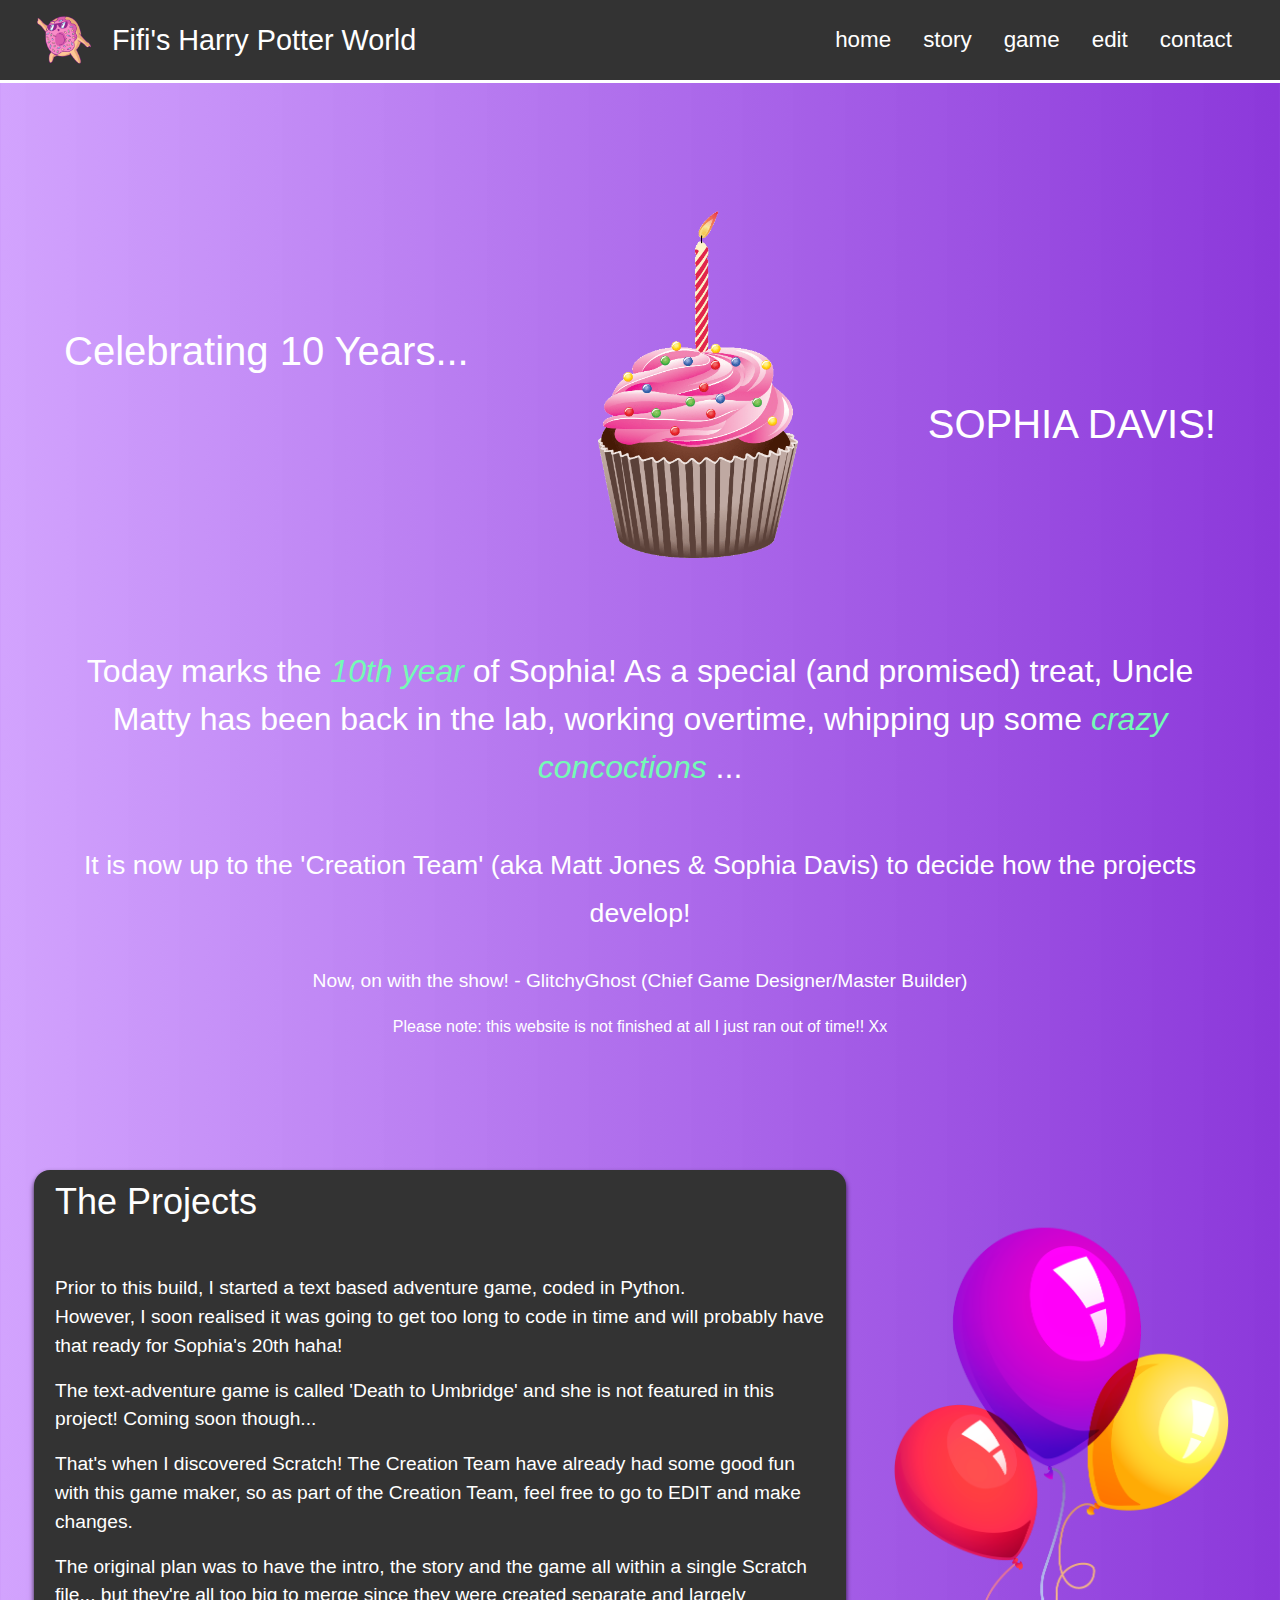
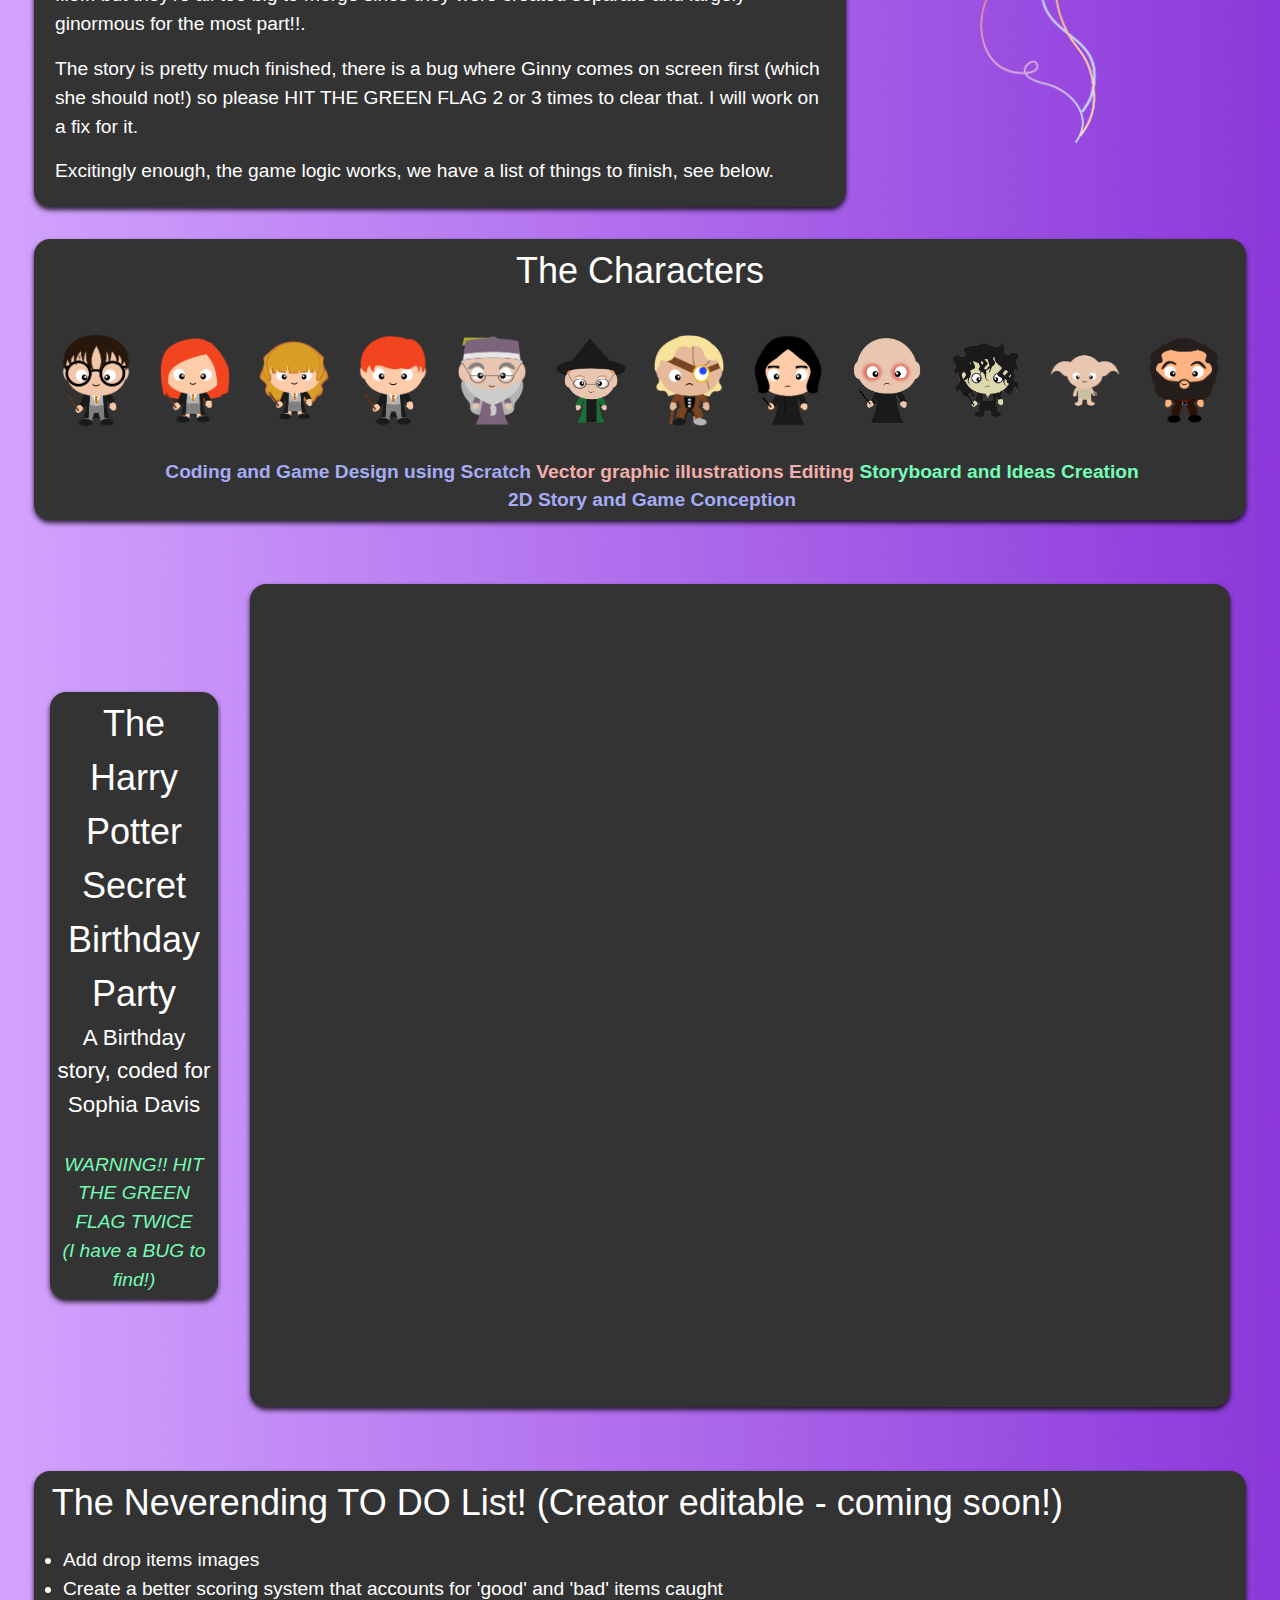
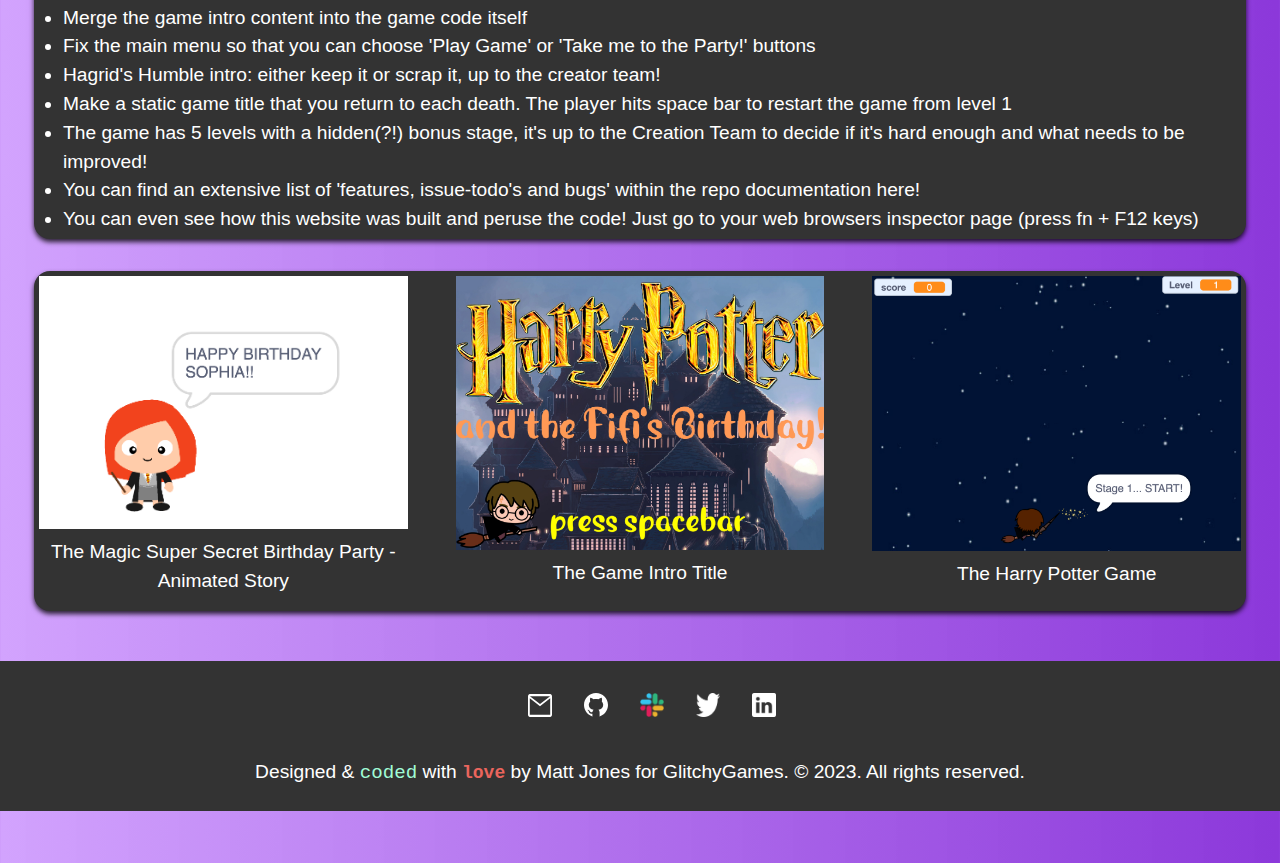
<file: index.html>
<!DOCTYPE html>
<html lang="en">
<!-- meta -->

<head>
    <meta charset="UTF-8">
    <meta http-equiv="X-UA-Compatible" content="IE=edge">
    <meta name="viewport" content="width=device-width, initial-scale=1.0">
    <link rel="stylesheet" href="https://fonts.googleapis.com/css?family=Roboto:300,400,600,800,900">
    <link rel="stylesheet" href="https://fonts.googleapis.com/css?family=Poppins:300,400,600,800,900">
    <link rel="shortcut icon" type="image/png" href="./assets/images/hp/hp_cupcake.png">
    <link rel="stylesheet" href="assets/css/style.css">
    <title>Fifi's Harry Potter Website</title>
</head>

<body>
    <!-- nav bar and navigation -->
    <div class="nav-container">
        <nav class="navbar">
            <div class="container">
                <!-- logo / name -->
                <div class="nav-left">
                    <img src="./assets/images/hp/hp_donuter.png" alt="codeblocks-logo">
                    <a href="https://github.com/Matt-Jones-Developer">Fifi's Harry Potter World</a>
                </div>
                <!-- navigation -->
                <ul class="nav-right">
                    <li id="home"><a href="index.html">home</a></li>
                    <li id="story-nav"><a href="#story">story</a></li>
                    <li id="game"><a href="#previews">game</a></li>
                    <li id="edit"><a href="https://scratch.mit.edu/mystuff/#shared">edit</a></li>
                    <li id="contact"><a href="#contact">contact</a></li>
                </ul>
            </div>
        </nav>
    </div>

    <!-- header & hero -->
    <header class="header-hero">
        <div class="container">
            <div class="title-1">
                <!-- hero section  -->
                <h1>Celebrating 10 Years...</h1>
                <br>
            </div>
            <div class="hero-image">
                <!-- large hero -->
                <img src="./assets/images/hp/hp_cupcake.png" alt="cupcake-img">
            </div>
            <div class="title-2">
                <br>
                <br>
                <br>
                <h1>SOPHIA DAVIS!</h1>
            </div>
        </div>

        <div class="container hero-p">
            <!-- hero blurb -->
            <p>Today marks the <em>10th year</em> of <b>Sophia!</b> As a special (and promised) treat, Uncle Matty has
                been back in the lab, working overtime, whipping up some <em>crazy concoctions</em> ...
                <br>
                <br>
                <small>It is now up to the 'Creation Team' (aka Matt Jones & Sophia Davis) to decide how the projects
                    develop!</small>
            </p>
        </div>
        <div class="text">
            <!-- onward! -->
            <p>Now, on with the show! - GlitchyGhost (Chief Game Designer/Master Builder)</p>
            <p><small>Please note: this website is not finished at all I just ran out of time!! Xx</small></p>
        </div>
    </header>

    <!-- main  -->
    <main class="main">
        <div class="container">
            <section class="about" id="about">
                <div class="boxes">
                    <div class="container">

                        <div class="box">
                            <h2 style="text-align: left; padding-left: 1rem;">The Projects</h2>
                            <br>
                            <!-- about these projects -->
                            <p>Prior to this build, I started a text based adventure game, coded in Python. <br>
                                However, I soon realised it was going to get too long to code in time and will probably
                                have that ready for Sophia's 20th haha!</p>
                            <p>The text-adventure game is called 'Death to Umbridge' and she is not featured in this
                                project! Coming soon though...</p>
                            <p>That's when I discovered Scratch! The Creation Team have already had some good fun with
                                this game maker, so as part of the Creation Team, feel free to go to EDIT and make
                                changes.</p>
                            <p>The original plan was to have the intro, the story and the game all within a single
                                Scratch file... but they're all too big to merge since they were created separate and
                                largely ginormous for the most part!!.</p>
                            <p>The story is pretty much finished, there is a bug where Ginny comes on screen first
                                (which she should not!) so please HIT THE GREEN FLAG 2 or 3 times to clear that. I will
                                work on a fix for it. </p>
                            <p>Excitingly enough, the game logic works, we have a list of things to finish, see below.
                            </p>
                        </div>
                        <div class="about-images">
                            <img src="./assets/images/hp/hp_balloons.png" alt="">
                        </div>
                    </div>
                    <div class="container">
                        <div class="box">
                            <div class="no-box-grid-container">
                                <!-- character lineup! -->
                                <h2>The Characters</h2>
                                <br>
                                <!-- these need accrediting -->
                                <div class="character-images">
                                    <img src="./assets/images/hp/hp_harry.png" alt="harry-img" id="harry">
                                    <img src="./assets/images/hp/hp_ginny.png" alt="ginny-img" id="ginny">
                                    <img src="./assets/images/hp/hp_hym.png" alt="hermione-img" id="hermione">
                                    <img src="./assets/images/hp/hp_ron.png" alt="ron-img" id="ronald">
                                    <img src="./assets/images/hp/hp_dumbledore.png" alt="dumble-img" id="dumble">
                                    <img src="./assets/images/hp/hp_mcgonnigal.png" alt="mcgonnigal" id="mcgonn">
                                    <img src="./assets/images/hp/hp_eyeglass.png" alt="moody-img" id="moody">
                                    <img src="./assets/images/hp/hp_potion_dude.png" alt="serv-img" id="serv">
                                    <img src="./assets/images/hp/hp_vold.png" alt="vold-img" id="vold">
                                    <img src="./assets/images/hp/hp_bellatrix.png" alt="bella-img" id="bella">
                                    <img src="./assets/images/hp/hp_dobby.png" alt="dobby-img" id="dobby">
                                    <img src="./assets/images/hp/hp_hagrid.png" alt="hagrid-img" id="hagrid">
                                </div>
                                <!-- character/game info - s p r e a d -->
                                <ul class="inline-list">
                                    <li id="cd"><b>Coding and Game Design using Scratch</b></li>
                                    <li id="ef"><b>Vector graphic illustrations Editing</b></li>
                                    <li id="gh"><b>Storyboard and Ideas Creation</b></li>
                                    <li id="ij"><b>2D Story and Game Conception</b></li>
                                </ul>
                            </div>
                        </div>
                    </div>
                    <!-- scratch party story section embed  -->
                    <section class="story-embed" id="story">
                        <div class="boxes">
                            <div class="container">
                                <div class="box">
                                    <!-- section title -->
                                    <h2>The Harry Potter Secret Birthday Party</h2>
                                    <h3>A Birthday story, coded for Sophia Davis</h3>
                                    <br>
                                    <h4><em><b>WARNING!! HIT THE GREEN FLAG TWICE <br> (I have a BUG to find!)</b></em>
                                    </h4>
                                </div>
                                <div class="box">
                                    <!-- embedded project -->
                                    <iframe src="https://scratch.mit.edu/projects/783861452/embed"
                                        allowtransparency="true" width="970" height="804" frameborder="0" scrolling="no"
                                        allowfullscreen>
                                    </iframe>
                                </div>
                            </div>
                        </div>
                    </section>
                    <div class="container">
                        <div class="box">
                            <!-- todo features blurb -->
                            <h2 style="text-align: left; padding-left: .8rem;">The Neverending TO DO List! (Creator
                                editable - coming soon!)</h2>
                            <!-- features and todos list-->
                            <ul class="todo-ul">
                                <li>Add drop items images</li>
                                <li>Create a better scoring system that accounts for 'good' and 'bad' items caught</li>
                                <li>Merge the game intro content into the game code itself</li>
                                <li>Fix the main menu so that you can choose 'Play Game' or 'Take me to the Party!'
                                    buttons</li>
                                <li>Hagrid's Humble intro: either keep it or scrap it, up to the creator team!</li>
                                <li>Make a static game title that you return to each death. The player hits space bar to
                                    restart the game from level 1</li>
                                <li>The game has 5 levels with a hidden(?!) bonus stage, it's up to the Creation Team to
                                    decide if it's hard enough and what needs to be improved!</li>
                                <li>You can find an extensive list of 'features, issue-todo's and bugs' within the repo
                                    documentation <a href="#">here!</a></li>
                                <li>You can even see how this website was built and peruse the code! Just go to your web
                                    browsers inspector page (press fn + F12 keys)</li>
                            </ul>
                        </div>
                    </div>
                </div>
                <!-- the project previews -->
                <div class="boxes" id="previews">
                    <div class="container">
                        <div class="box">
                            <!-- projects grid -->
                            <div class="grid-container">
                                <!-- project 1: The game Intro -->
                                <figure id="party" class="project-item">
                                    <div class="project-image">
                                        <a href="https://matt-jones-developer.github.io/ultimate-study-guide/"
                                            class="project-item" id="story">
                                            <img src="./assets/images/screenshots/Secret_Party_Sneaky_Preview.png"
                                                alt="story_peek-img">
                                        </a>
                                    </div>
                                    <div class="project-heading">
                                        <a href="https://matt-jones-developer.github.io/ultimate-study-guide/">
                                            The Magic Super Secret Birthday Party - Animated Story</a>
                                    </div>
                                </figure>
                                <!-- project 2: The Birthday Party -->
                                <figure id="intro" class="project-item">
                                    <div class="project-image">
                                        <a href="https://github.com/Matt-Jones-Developer/rock-paper-knife"
                                            class="project-item" id="intro">
                                            <img src="./assets/images/screenshots/game_intro_title.png"
                                                alt="game-intro-peek img">
                                        </a>
                                    </div>
                                    <div class="project-heading">
                                        <a href="https://github.com/Matt-Jones-Developer/rock-paper-knife">
                                            The Game Intro Title</a>
                                    </div>
                                </figure>
                                <!-- project 3: The HP Game! -->
                                <figure id="game" class="project-item">
                                    <div class="project-image">
                                        <a href="https://matt-jones-developer.github.io/Gameboy-Builder/"
                                            class="project-item" id="game">
                                            <img src="./assets/images/screenshots/the_game_sneak_peak.png"
                                                alt="game-demo-peek img">
                                        </a>
                                    </div>
                                    <div class="project-heading">
                                        <a href="https://matt-jones-developer.github.io/Gameboy-Builder/">
                                            The Harry Potter Game</a>
                                    </div>
                                </figure>
                            </div>
                        </div>
                    </div>
                </div>
            </section>
        </div>
    </main>
    <!-- footer -->
    <footer class="footer" id="contact">
        <!-- footer social icons -->
        <div class="footer-icons">
            <ul class="ul-icons">
                <li><a href="#"><img src="./assets/images/icns/icn_mail_wht.svg" width="24px" height="24px"
                            alt="mail-icn"></a></li>
                <li><a href="https://github.com/Matt-Jones-Developer" class="git-icn"><img
                            src="./assets/images/icns/github_icn_wht.svg" width="24px" height="24px"
                            alt="github-icn"></a></li>
                <li><a href="https://glitchygames.slack.com"><img src="./assets/images/icns/slack_color.svg"
                            width="24px" height="24px" alt="slack-icn"></a></li>
                <li><a href="https://twitter.com/glitchy81_dev"><img src="./assets/images/icns/icn_twitter_wht.svg"
                            width="24px" height="24px" alt="twitter-icn"></a></li>
                <li><a href="#"><img src="./assets/images/icns/icn_linkedin.svg" width="24px" height="24px"
                            alt="linkedin-icn"></a></li>
            </ul>
        </div>
        <div class="footer-text">
            <p>
                Designed & <code style="color:#A0FCD6;">coded</code> with <strong>love</strong>
                by <a href="https://github.com/Matt-Jones-Developer">Matt Jones for GlitchyGames</a>. &copy; 2023. All
                rights reserved.
            </p>
            <br>
        </div>
    </footer>
</body>

</html>
</file>
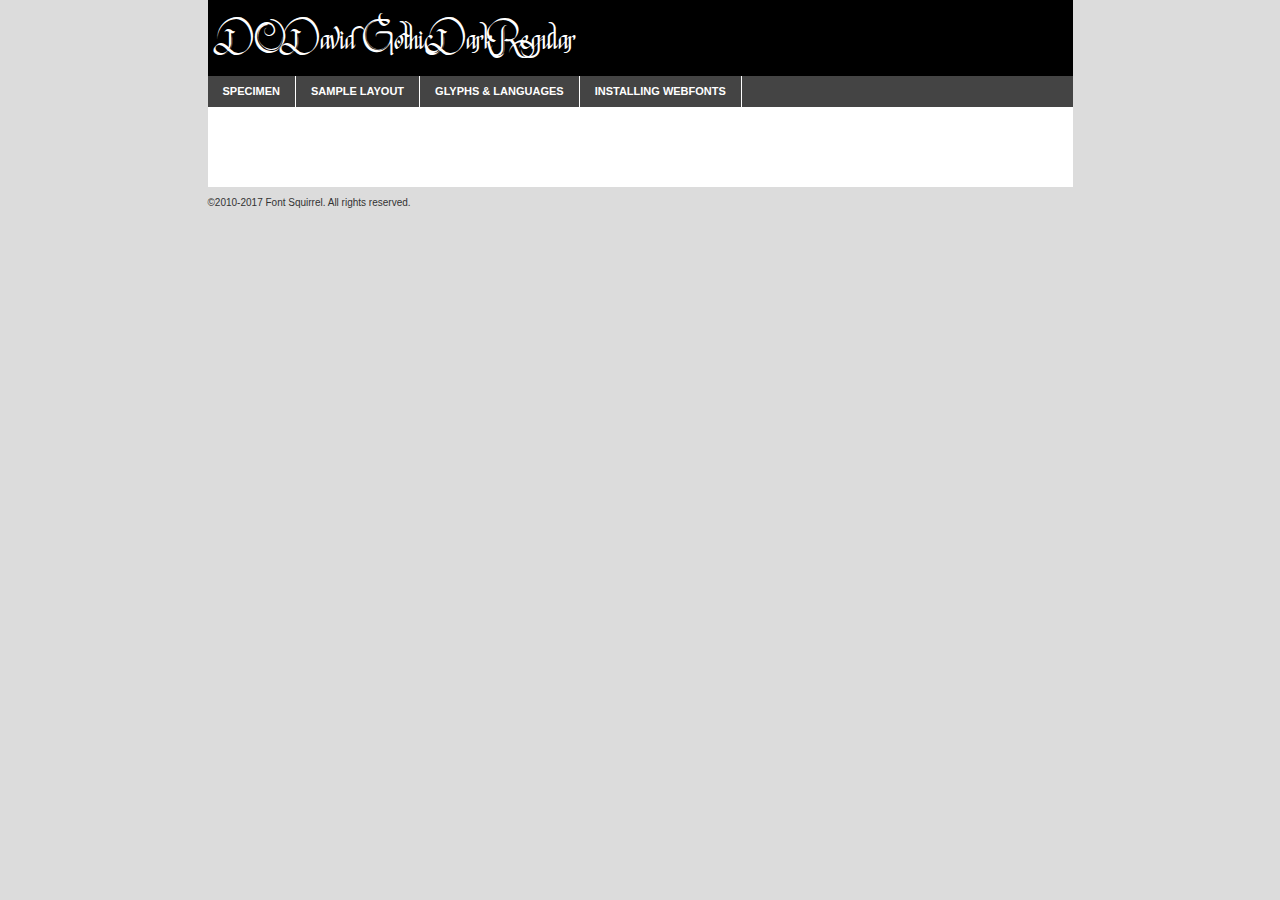
<file: assets/css/DO_GothicDark_webfontkit/dodavidgothicdarkregular-9yzzz-demo.html>
<!DOCTYPE html PUBLIC "-//W3C//DTD XHTML 1.0 Transitional//EN"
        "http://www.w3.org/TR/xhtml1/DTD/xhtml1-transitional.dtd">

<html xmlns="http://www.w3.org/1999/xhtml" xml:lang="en" lang="en">
<head>
    <meta http-equiv="Content-Type" content="text/html; charset=utf-8"/>
    <script src="http://ajax.googleapis.com/ajax/libs/jquery/1.7.2/jquery.min.js" type="text/javascript" charset="utf-8"></script>
    <script type="text/javascript">
		(function($) {
			$.fn.easyTabs = function(option) {
				var param = jQuery.extend({ fadeSpeed: 'fast', defaultContent: 1, activeClass: 'active' }, option);
				$(this).each(function() {
					var thisId = '#' + this.id;
					if ( param.defaultContent == '' )
					{
						param.defaultContent = 1;
					}
					if ( typeof param.defaultContent == 'number' )
					{
						var defaultTab = $(thisId + ' .tabs li:eq(' + (param.defaultContent - 1) + ') a').attr('href').substr(1);
					}
					else
					{
						var defaultTab = param.defaultContent;
					}
					$(thisId + ' .tabs li a').each(function() {
						var tabToHide = $(this).attr('href').substr(1);
						$('#' + tabToHide).addClass('easytabs-tab-content');
					});
					hideAll();
					changeContent(defaultTab);

					function hideAll() {$(thisId + ' .easytabs-tab-content').hide();}

					function changeContent(tabId)
					{
						hideAll();
						$(thisId + ' .tabs li').removeClass(param.activeClass);
						$(thisId + ' .tabs li a[href=#' + tabId + ']').closest('li').addClass(param.activeClass);
						if ( param.fadeSpeed != 'none' )
						{
							$(thisId + ' #' + tabId).fadeIn(param.fadeSpeed);
						}
						else
						{
							$(thisId + ' #' + tabId).show();
						}
					}

					$(thisId + ' .tabs li').click(function() {
						var tabId = $(this).find('a').attr('href').substr(1);
						changeContent(tabId);
						return false;
					});
				});
			}
		})(jQuery);
    </script>
    <link rel="stylesheet" href="specimen_files/specimen_stylesheet.css" type="text/css" charset="utf-8"/>
    <link rel="stylesheet" href="stylesheet.css" type="text/css" charset="utf-8"/>

    <style type="text/css">
        		body {
			font-family: 'do_david_gothic_darkregular';
        		}

            </style>

    <title>DO David Gothic Dark Regular Specimen</title>


    <script type="text/javascript" charset="utf-8">
		$(document).ready(function() {
			$('#container').easyTabs({ defaultContent: 1 });
		});
    </script>
</head>

<body>
<div id="container">
    <div id="header">
		DO David Gothic Dark Regular    </div>
    <ul class="tabs">
        <li><a href="#specimen">Specimen</a></li>
        <li><a href="#layout">Sample Layout</a></li>
		        <li><a href="#glyphs">Glyphs &amp; Languages</a></li>
        <li><a href="#installing">Installing Webfonts</a></li>

    </ul>

    <div id="main_content">


        <div id="specimen">

            <div class="section">
                <div class="grid12 firstcol">
                    <div class="huge">AaBb</div>
                </div>
            </div>

            <div class="section">
                <div class="glyph_range">A&#x200B;B&#x200b;C&#x200b;D&#x200b;E&#x200b;F&#x200b;G&#x200b;H&#x200b;I&#x200b;J&#x200b;K&#x200b;L&#x200b;M&#x200b;N&#x200b;O&#x200b;P&#x200b;Q&#x200b;R&#x200b;S&#x200b;T&#x200b;U&#x200b;V&#x200b;W&#x200b;X&#x200b;Y&#x200b;Z&#x200b;a&#x200b;b&#x200b;c&#x200b;d&#x200b;e&#x200b;f&#x200b;g&#x200b;h&#x200b;i&#x200b;j&#x200b;k&#x200b;l&#x200b;m&#x200b;n&#x200b;o&#x200b;p&#x200b;q&#x200b;r&#x200b;s&#x200b;t&#x200b;u&#x200b;v&#x200b;w&#x200b;x&#x200b;y&#x200b;z&#x200b;1&#x200b;2&#x200b;3&#x200b;4&#x200b;5&#x200b;6&#x200b;7&#x200b;8&#x200b;9&#x200b;0&#x200b;&amp;&#x200b;.&#x200b;,&#x200b;?&#x200b;!&#x200b;&#64;&#x200b;(&#x200b;)&#x200b;#&#x200b;$&#x200b;%&#x200b;*&#x200b;+&#x200b;-&#x200b;=&#x200b;:&#x200b;;</div>
            </div>
            <div class="section">
                <div class="grid12 firstcol">
                    <table class="sample_table">
                        <tr>
                            <td>10</td>
                            <td class="size10">abcdefghijklmnopqrstuvwxyzABCDEFGHIJKLMNOPQRSTUVWXYZ0123456789abcdefghijklmnopqrstuvwxyzABCDEFGHIJKLMNOPQRSTUVWXYZ0123456789abcdefghijklmnopqrstuvwxyzABCDEFGHIJKLMNOPQRSTUVWXYZ</td>
                        </tr>
                        <tr>
                            <td>11</td>
                            <td class="size11">abcdefghijklmnopqrstuvwxyzABCDEFGHIJKLMNOPQRSTUVWXYZ0123456789abcdefghijklmnopqrstuvwxyzABCDEFGHIJKLMNOPQRSTUVWXYZ0123456789abcdefghijklmnopqrstuvwxyzABCDEFGHIJKLMNOPQRSTUVWXYZ</td>
                        </tr>
                        <tr>
                            <td>12</td>
                            <td class="size12">abcdefghijklmnopqrstuvwxyzABCDEFGHIJKLMNOPQRSTUVWXYZ0123456789abcdefghijklmnopqrstuvwxyzABCDEFGHIJKLMNOPQRSTUVWXYZ0123456789abcdefghijklmnopqrstuvwxyzABCDEFGHIJKLMNOPQRSTUVWXYZ</td>
                        </tr>
                        <tr>
                            <td>13</td>
                            <td class="size13">abcdefghijklmnopqrstuvwxyzABCDEFGHIJKLMNOPQRSTUVWXYZ0123456789abcdefghijklmnopqrstuvwxyzABCDEFGHIJKLMNOPQRSTUVWXYZ0123456789abcdefghijklmnopqrstuvwxyzABCDEFGHIJKLMNOPQRSTUVWXYZ</td>
                        </tr>
                        <tr>
                            <td>14</td>
                            <td class="size14">abcdefghijklmnopqrstuvwxyzABCDEFGHIJKLMNOPQRSTUVWXYZ0123456789abcdefghijklmnopqrstuvwxyzABCDEFGHIJKLMNOPQRSTUVWXYZ0123456789abcdefghijklmnopqrstuvwxyzABCDEFGHIJKLMNOPQRSTUVWXYZ</td>
                        </tr>
                        <tr>
                            <td>16</td>
                            <td class="size16">abcdefghijklmnopqrstuvwxyzABCDEFGHIJKLMNOPQRSTUVWXYZ0123456789abcdefghijklmnopqrstuvwxyzABCDEFGHIJKLMNOPQRSTUVWXYZ</td>
                        </tr>
                        <tr>
                            <td>18</td>
                            <td class="size18">abcdefghijklmnopqrstuvwxyzABCDEFGHIJKLMNOPQRSTUVWXYZ0123456789abcdefghijklmnopqrstuvwxyzABCDEFGHIJKLMNOPQRSTUVWXYZ</td>
                        </tr>
                        <tr>
                            <td>20</td>
                            <td class="size20">abcdefghijklmnopqrstuvwxyzABCDEFGHIJKLMNOPQRSTUVWXYZ0123456789abcdefghijklmnopqrstuvwxyzABCDEFGHIJKLMNOPQRSTUVWXYZ</td>
                        </tr>
                        <tr>
                            <td>24</td>
                            <td class="size24">abcdefghijklmnopqrstuvwxyzABCDEFGHIJKLMNOPQRSTUVWXYZ0123456789abcdefghijklmnopqrstuvwxyzABCDEFGHIJKLMNOPQRSTUVWXYZ</td>
                        </tr>
                        <tr>
                            <td>30</td>
                            <td class="size30">abcdefghijklmnopqrstuvwxyzABCDEFGHIJKLMNOPQRSTUVWXYZ0123456789abcdefghijklmnopqrstuvwxyzABCDEFGHIJKLMNOPQRSTUVWXYZ</td>
                        </tr>
                        <tr>
                            <td>36</td>
                            <td class="size36">abcdefghijklmnopqrstuvwxyzABCDEFGHIJKLMNOPQRSTUVWXYZ0123456789abcdefghijklmnopqrstuvwxyzABCDEFGHIJKLMNOPQRSTUVWXYZ</td>
                        </tr>
                        <tr>
                            <td>48</td>
                            <td class="size48">abcdefghijklmnopqrstuvwxyzABCDEFGHIJKLMNOPQRSTUVWXYZ0123456789abcdefghijklmnopqrstuvwxyzABCDEFGHIJKLMNOPQRSTUVWXYZ</td>
                        </tr>
                        <tr>
                            <td>60</td>
                            <td class="size60">abcdefghijklmnopqrstuvwxyzABCDEFGHIJKLMNOPQRSTUVWXYZ0123456789abcdefghijklmnopqrstuvwxyzABCDEFGHIJKLMNOPQRSTUVWXYZ</td>
                        </tr>
                        <tr>
                            <td>72</td>
                            <td class="size72">abcdefghijklmnopqrstuvwxyzABCDEFGHIJKLMNOPQRSTUVWXYZ0123456789abcdefghijklmnopqrstuvwxyzABCDEFGHIJKLMNOPQRSTUVWXYZ</td>
                        </tr>
                        <tr>
                            <td>90</td>
                            <td class="size90">abcdefghijklmnopqrstuvwxyzABCDEFGHIJKLMNOPQRSTUVWXYZ0123456789abcdefghijklmnopqrstuvwxyzABCDEFGHIJKLMNOPQRSTUVWXYZ</td>
                        </tr>
                    </table>

                </div>

            </div>


            <div class="section" id="bodycomparison">


                <div id="xheight">
                    <div class="fontbody">&#x25FC;&#x25FC;&#x25FC;&#x25FC;&#x25FC;&#x25FC;&#x25FC;&#x25FC;&#x25FC;&#x25FC;&#x25FC;&#x25FC;&#x25FC;&#x25FC;&#x25FC;&#x25FC;&#x25FC;&#x25FC;&#x25FC;&#x25FC;&#x25FC;&#x25FC;&#x25FC;&#x25FC;&#x25FC;&#x25FC;&#x25FC;&#x25FC;&#x25FC;&#x25FC;&#x25FC;&#x25FC;&#x25FC;&#x25FC;&#x25FC;&#x25FC;&#x25FC;&#x25FC;&#x25FC;&#x25FC;&#x25FC;&#x25FC;&#x25FC;&#x25FC;&#x25FC;&#x25FC;&#x25FC;&#x25FC;&#x25FC;&#x25FC;&#x25FC;&#x25FC;&#x25FC;&#x25FC;&#x25FC;&#x25FC;&#x25FC;&#x25FC;&#x25FC;&#x25FC;&#x25FC;&#x25FC;&#x25FC;&#x25FC;&#x25FC;&#x25FC;&#x25FC;&#x25FC;&#x25FC;&#x25FC;&#x25FC;&#x25FC;&#x25FC;&#x25FC;&#x25FC;&#x25FC;&#x25FC;&#x25FC;&#x25FC;&#x25FC;&#x25FC;&#x25FC;&#x25FC;&#x25FC;&#x25FC;&#x25FC;&#x25FC;&#x25FC;&#x25FC;&#x25FC;&#x25FC;&#x25FC;&#x25FC;&#x25FC;&#x25FC;&#x25FC;&#x25FC;&#x25FC;&#x25FC;body</div>
                    <div class="arialbody">body</div>
                    <div class="verdanabody">body</div>
                    <div class="georgiabody">body</div>
                </div>
                <div class="fontbody" style="z-index:1">
                    body<span>DO David Gothic Dark Regular</span>
                </div>
                <div class="arialbody" style="z-index:1">
                    body<span>Arial</span>
                </div>
                <div class="verdanabody" style="z-index:1">
                    body<span>Verdana</span>
                </div>
                <div class="georgiabody" style="z-index:1">
                    body<span>Georgia</span>
                </div>


            </div>


            <div class="section psample psample_row1" id="">

                <div class="grid2 firstcol">
                    <p class="size10"><span>10.</span>Aenean lacinia bibendum nulla sed consectetur. Fusce dapibus, tellus ac cursus commodo, tortor mauris condimentum nibh, ut fermentum massa justo sit amet risus. Nullam id dolor id nibh ultricies vehicula ut id elit. Cum sociis natoque penatibus et magnis dis parturient montes, nascetur ridiculus mus. Nulla vitae elit libero, a pharetra augue.</p>

                </div>
                <div class="grid3">
                    <p class="size11"><span>11.</span>Aenean lacinia bibendum nulla sed consectetur. Fusce dapibus, tellus ac cursus commodo, tortor mauris condimentum nibh, ut fermentum massa justo sit amet risus. Nullam id dolor id nibh ultricies vehicula ut id elit. Cum sociis natoque penatibus et magnis dis parturient montes, nascetur ridiculus mus. Nulla vitae elit libero, a pharetra augue.</p>

                </div>
                <div class="grid3">
                    <p class="size12"><span>12.</span>Aenean lacinia bibendum nulla sed consectetur. Fusce dapibus, tellus ac cursus commodo, tortor mauris condimentum nibh, ut fermentum massa justo sit amet risus. Nullam id dolor id nibh ultricies vehicula ut id elit. Cum sociis natoque penatibus et magnis dis parturient montes, nascetur ridiculus mus. Nulla vitae elit libero, a pharetra augue.</p>

                </div>
                <div class="grid4">
                    <p class="size13"><span>13.</span>Aenean lacinia bibendum nulla sed consectetur. Fusce dapibus, tellus ac cursus commodo, tortor mauris condimentum nibh, ut fermentum massa justo sit amet risus. Nullam id dolor id nibh ultricies vehicula ut id elit. Cum sociis natoque penatibus et magnis dis parturient montes, nascetur ridiculus mus. Nulla vitae elit libero, a pharetra augue.</p>

                </div>
                <div class="white_blend"></div>

            </div>
            <div class="section psample psample_row2" id="">
                <div class="grid3 firstcol">
                    <p class="size14"><span>14.</span>Aenean lacinia bibendum nulla sed consectetur. Fusce dapibus, tellus ac cursus commodo, tortor mauris condimentum nibh, ut fermentum massa justo sit amet risus. Nullam id dolor id nibh ultricies vehicula ut id elit. Cum sociis natoque penatibus et magnis dis parturient montes, nascetur ridiculus mus. Nulla vitae elit libero, a pharetra augue.</p>

                </div>
                <div class="grid4">
                    <p class="size16"><span>16.</span>Aenean lacinia bibendum nulla sed consectetur. Fusce dapibus, tellus ac cursus commodo, tortor mauris condimentum nibh, ut fermentum massa justo sit amet risus. Nullam id dolor id nibh ultricies vehicula ut id elit. Cum sociis natoque penatibus et magnis dis parturient montes, nascetur ridiculus mus. Nulla vitae elit libero, a pharetra augue.</p>

                </div>
                <div class="grid5">
                    <p class="size18"><span>18.</span>Aenean lacinia bibendum nulla sed consectetur. Fusce dapibus, tellus ac cursus commodo, tortor mauris condimentum nibh, ut fermentum massa justo sit amet risus. Nullam id dolor id nibh ultricies vehicula ut id elit. Cum sociis natoque penatibus et magnis dis parturient montes, nascetur ridiculus mus. Nulla vitae elit libero, a pharetra augue.</p>

                </div>

                <div class="white_blend"></div>

            </div>

            <div class="section psample psample_row3" id="">
                <div class="grid5 firstcol">
                    <p class="size20"><span>20.</span>Aenean lacinia bibendum nulla sed consectetur. Fusce dapibus, tellus ac cursus commodo, tortor mauris condimentum nibh, ut fermentum massa justo sit amet risus. Nullam id dolor id nibh ultricies vehicula ut id elit. Cum sociis natoque penatibus et magnis dis parturient montes, nascetur ridiculus mus. Nulla vitae elit libero, a pharetra augue.</p>
                </div>
                <div class="grid7">
                    <p class="size24"><span>24.</span>Aenean lacinia bibendum nulla sed consectetur. Fusce dapibus, tellus ac cursus commodo, tortor mauris condimentum nibh, ut fermentum massa justo sit amet risus. Nullam id dolor id nibh ultricies vehicula ut id elit. Cum sociis natoque penatibus et magnis dis parturient montes, nascetur ridiculus mus. Nulla vitae elit libero, a pharetra augue.</p>
                </div>

                <div class="white_blend"></div>

            </div>

            <div class="section psample psample_row4" id="">
                <div class="grid12 firstcol">
                    <p class="size30"><span>30.</span>Aenean lacinia bibendum nulla sed consectetur. Fusce dapibus, tellus ac cursus commodo, tortor mauris condimentum nibh, ut fermentum massa justo sit amet risus. Nullam id dolor id nibh ultricies vehicula ut id elit. Cum sociis natoque penatibus et magnis dis parturient montes, nascetur ridiculus mus. Nulla vitae elit libero, a pharetra augue.</p>
                </div>
                <div class="white_blend"></div>

            </div>


            <div class="section psample psample_row1 fullreverse">
                <div class="grid2 firstcol">
                    <p class="size10"><span>10.</span>Aenean lacinia bibendum nulla sed consectetur. Fusce dapibus, tellus ac cursus commodo, tortor mauris condimentum nibh, ut fermentum massa justo sit amet risus. Nullam id dolor id nibh ultricies vehicula ut id elit. Cum sociis natoque penatibus et magnis dis parturient montes, nascetur ridiculus mus. Nulla vitae elit libero, a pharetra augue.</p>

                </div>
                <div class="grid3">
                    <p class="size11"><span>11.</span>Aenean lacinia bibendum nulla sed consectetur. Fusce dapibus, tellus ac cursus commodo, tortor mauris condimentum nibh, ut fermentum massa justo sit amet risus. Nullam id dolor id nibh ultricies vehicula ut id elit. Cum sociis natoque penatibus et magnis dis parturient montes, nascetur ridiculus mus. Nulla vitae elit libero, a pharetra augue.</p>

                </div>
                <div class="grid3">
                    <p class="size12"><span>12.</span>Aenean lacinia bibendum nulla sed consectetur. Fusce dapibus, tellus ac cursus commodo, tortor mauris condimentum nibh, ut fermentum massa justo sit amet risus. Nullam id dolor id nibh ultricies vehicula ut id elit. Cum sociis natoque penatibus et magnis dis parturient montes, nascetur ridiculus mus. Nulla vitae elit libero, a pharetra augue.</p>

                </div>
                <div class="grid4">
                    <p class="size13"><span>13.</span>Aenean lacinia bibendum nulla sed consectetur. Fusce dapibus, tellus ac cursus commodo, tortor mauris condimentum nibh, ut fermentum massa justo sit amet risus. Nullam id dolor id nibh ultricies vehicula ut id elit. Cum sociis natoque penatibus et magnis dis parturient montes, nascetur ridiculus mus. Nulla vitae elit libero, a pharetra augue.</p>

                </div>
                <div class="black_blend"></div>

            </div>

            <div class="section psample psample_row2 fullreverse">
                <div class="grid3 firstcol">
                    <p class="size14"><span>14.</span>Aenean lacinia bibendum nulla sed consectetur. Fusce dapibus, tellus ac cursus commodo, tortor mauris condimentum nibh, ut fermentum massa justo sit amet risus. Nullam id dolor id nibh ultricies vehicula ut id elit. Cum sociis natoque penatibus et magnis dis parturient montes, nascetur ridiculus mus. Nulla vitae elit libero, a pharetra augue.</p>

                </div>
                <div class="grid4">
                    <p class="size16"><span>16.</span>Aenean lacinia bibendum nulla sed consectetur. Fusce dapibus, tellus ac cursus commodo, tortor mauris condimentum nibh, ut fermentum massa justo sit amet risus. Nullam id dolor id nibh ultricies vehicula ut id elit. Cum sociis natoque penatibus et magnis dis parturient montes, nascetur ridiculus mus. Nulla vitae elit libero, a pharetra augue.</p>

                </div>
                <div class="grid5">
                    <p class="size18"><span>18.</span>Aenean lacinia bibendum nulla sed consectetur. Fusce dapibus, tellus ac cursus commodo, tortor mauris condimentum nibh, ut fermentum massa justo sit amet risus. Nullam id dolor id nibh ultricies vehicula ut id elit. Cum sociis natoque penatibus et magnis dis parturient montes, nascetur ridiculus mus. Nulla vitae elit libero, a pharetra augue.</p>

                </div>
                <div class="black_blend"></div>

            </div>

            <div class="section psample fullreverse psample_row3" id="">
                <div class="grid5 firstcol">
                    <p class="size20"><span>20.</span>Aenean lacinia bibendum nulla sed consectetur. Fusce dapibus, tellus ac cursus commodo, tortor mauris condimentum nibh, ut fermentum massa justo sit amet risus. Nullam id dolor id nibh ultricies vehicula ut id elit. Cum sociis natoque penatibus et magnis dis parturient montes, nascetur ridiculus mus. Nulla vitae elit libero, a pharetra augue.</p>
                </div>
                <div class="grid7">
                    <p class="size24"><span>24.</span>Aenean lacinia bibendum nulla sed consectetur. Fusce dapibus, tellus ac cursus commodo, tortor mauris condimentum nibh, ut fermentum massa justo sit amet risus. Nullam id dolor id nibh ultricies vehicula ut id elit. Cum sociis natoque penatibus et magnis dis parturient montes, nascetur ridiculus mus. Nulla vitae elit libero, a pharetra augue.</p>
                </div>

                <div class="black_blend"></div>

            </div>

            <div class="section psample fullreverse psample_row4" id="" style="border-bottom: 20px #000 solid;">
                <div class="grid12 firstcol">
                    <p class="size30"><span>30.</span>Aenean lacinia bibendum nulla sed consectetur. Fusce dapibus, tellus ac cursus commodo, tortor mauris condimentum nibh, ut fermentum massa justo sit amet risus. Nullam id dolor id nibh ultricies vehicula ut id elit. Cum sociis natoque penatibus et magnis dis parturient montes, nascetur ridiculus mus. Nulla vitae elit libero, a pharetra augue.</p>
                </div>
                <div class="black_blend"></div>

            </div>


        </div>

        <div id="layout">

            <div class="section">

                <div class="grid12 firstcol">
                    <h1>Lorem Ipsum Dolor</h1>
                    <h2>Etiam porta sem malesuada magna mollis euismod</h2>

                    <p class="byline">By <a href="#link">Aenean Lacinia</a></p>
                </div>
            </div>
            <div class="section">
                <div class="grid8 firstcol">
                    <p class="large">Donec sed odio dui. Morbi leo risus, porta ac consectetur ac, vestibulum at eros. Fusce dapibus, tellus ac cursus commodo, tortor mauris condimentum nibh, ut fermentum massa justo sit amet risus. </p>


                    <h3>Pellentesque ornare sem</h3>

                    <p>Maecenas sed diam eget risus varius blandit sit amet non magna. Maecenas faucibus mollis interdum. Donec ullamcorper nulla non metus auctor fringilla. Nullam id dolor id nibh ultricies vehicula ut id elit. Nullam id dolor id nibh ultricies vehicula ut id elit. </p>

                    <p>Aenean eu leo quam. Pellentesque ornare sem lacinia quam venenatis vestibulum. Lorem ipsum dolor sit amet, consectetur adipiscing elit. Cum sociis natoque penatibus et magnis dis parturient montes, nascetur ridiculus mus. </p>

                    <p>Nulla vitae elit libero, a pharetra augue. Praesent commodo cursus magna, vel scelerisque nisl consectetur et. Aenean lacinia bibendum nulla sed consectetur. </p>

                    <p>Nullam quis risus eget urna mollis ornare vel eu leo. Nullam quis risus eget urna mollis ornare vel eu leo. Maecenas sed diam eget risus varius blandit sit amet non magna. Donec ullamcorper nulla non metus auctor fringilla. </p>

                    <h3>Cras mattis consectetur</h3>

                    <p>Aenean eu leo quam. Pellentesque ornare sem lacinia quam venenatis vestibulum. Aenean lacinia bibendum nulla sed consectetur. Integer posuere erat a ante venenatis dapibus posuere velit aliquet. Cras mattis consectetur purus sit amet fermentum. </p>

                    <p>Nullam id dolor id nibh ultricies vehicula ut id elit. Nullam quis risus eget urna mollis ornare vel eu leo. Cras mattis consectetur purus sit amet fermentum.</p>
                </div>

                <div class="grid4 sidebar">

                    <div class="box reverse">
                        <p class="last">Nullam quis risus eget urna mollis ornare vel eu leo. Donec ullamcorper nulla non metus auctor fringilla. Cras mattis consectetur purus sit amet fermentum. Sed posuere consectetur est at lobortis. Lorem ipsum dolor sit amet, consectetur adipiscing elit. </p>
                    </div>

                    <p class="caption">Maecenas sed diam eget risus varius.</p>

                    <p>Vestibulum id ligula porta felis euismod semper. Integer posuere erat a ante venenatis dapibus posuere velit aliquet. Vestibulum id ligula porta felis euismod semper. Sed posuere consectetur est at lobortis. Maecenas sed diam eget risus varius blandit sit amet non magna. Fusce dapibus, tellus ac cursus commodo, tortor mauris condimentum nibh, ut fermentum massa justo sit amet risus. </p>


                    <p>Duis mollis, est non commodo luctus, nisi erat porttitor ligula, eget lacinia odio sem nec elit. Aenean lacinia bibendum nulla sed consectetur. Vivamus sagittis lacus vel augue laoreet rutrum faucibus dolor auctor. Aenean lacinia bibendum nulla sed consectetur. Nullam quis risus eget urna mollis ornare vel eu leo. </p>

                    <p>Praesent commodo cursus magna, vel scelerisque nisl consectetur et. Donec ullamcorper nulla non metus auctor fringilla. Maecenas faucibus mollis interdum. Fusce dapibus, tellus ac cursus commodo, tortor mauris condimentum nibh, ut fermentum massa justo sit amet risus. </p>

                </div>
            </div>

        </div>


		

        <div id="glyphs">
            <div class="section">
                <div class="grid12 firstcol">

                    <h1>Language Support</h1>
                    <p>The subset of DO David Gothic Dark Regular in this kit supports the following languages:<br/>

						English, Arrernte, Bislama, Cebuano, Fijian, Gilbertese, Hmong, Ibanag, Iloko_ilokano, Interglossa_glosa, Interlingua, Lojban, Norfolk_pitcairnese, Oromo, Rotokas, Seychelles_creole, Shona, Somali, Southern_ndebele, Swahili, Swati_swazi, Tagalog_filipino_pilipino, Tok_pisin, Warlpiri, Xhosa, Zulu, Latinbasic, Demo                    </p>
                    <h1>Glyph Chart</h1>
                    <p>The subset of DO David Gothic Dark Regular in this kit includes all the glyphs listed below. Unicode entities are included above each glyph to help you insert individual characters into your layout.</p>
                    <div id="glyph_chart">

																																	                                <div><p>&amp;#13;</p>&#13;</div>
																				                                <div><p>&amp;#32;</p>&#32;</div>
																				                                <div><p>&amp;#44;</p>&#44;</div>
																				                                <div><p>&amp;#46;</p>&#46;</div>
																				                                <div><p>&amp;#65;</p>&#65;</div>
																				                                <div><p>&amp;#66;</p>&#66;</div>
																				                                <div><p>&amp;#67;</p>&#67;</div>
																				                                <div><p>&amp;#68;</p>&#68;</div>
																				                                <div><p>&amp;#69;</p>&#69;</div>
																				                                <div><p>&amp;#70;</p>&#70;</div>
																				                                <div><p>&amp;#71;</p>&#71;</div>
																				                                <div><p>&amp;#72;</p>&#72;</div>
																				                                <div><p>&amp;#73;</p>&#73;</div>
																				                                <div><p>&amp;#74;</p>&#74;</div>
																				                                <div><p>&amp;#75;</p>&#75;</div>
																				                                <div><p>&amp;#76;</p>&#76;</div>
																				                                <div><p>&amp;#77;</p>&#77;</div>
																				                                <div><p>&amp;#78;</p>&#78;</div>
																				                                <div><p>&amp;#79;</p>&#79;</div>
																				                                <div><p>&amp;#80;</p>&#80;</div>
																				                                <div><p>&amp;#81;</p>&#81;</div>
																				                                <div><p>&amp;#82;</p>&#82;</div>
																				                                <div><p>&amp;#83;</p>&#83;</div>
																				                                <div><p>&amp;#84;</p>&#84;</div>
																				                                <div><p>&amp;#85;</p>&#85;</div>
																				                                <div><p>&amp;#86;</p>&#86;</div>
																				                                <div><p>&amp;#87;</p>&#87;</div>
																				                                <div><p>&amp;#88;</p>&#88;</div>
																				                                <div><p>&amp;#89;</p>&#89;</div>
																				                                <div><p>&amp;#90;</p>&#90;</div>
																				                                <div><p>&amp;#97;</p>&#97;</div>
																				                                <div><p>&amp;#98;</p>&#98;</div>
																				                                <div><p>&amp;#99;</p>&#99;</div>
																				                                <div><p>&amp;#100;</p>&#100;</div>
																				                                <div><p>&amp;#101;</p>&#101;</div>
																				                                <div><p>&amp;#102;</p>&#102;</div>
																				                                <div><p>&amp;#103;</p>&#103;</div>
																				                                <div><p>&amp;#104;</p>&#104;</div>
																				                                <div><p>&amp;#105;</p>&#105;</div>
																				                                <div><p>&amp;#106;</p>&#106;</div>
																				                                <div><p>&amp;#107;</p>&#107;</div>
																				                                <div><p>&amp;#108;</p>&#108;</div>
																				                                <div><p>&amp;#109;</p>&#109;</div>
																				                                <div><p>&amp;#110;</p>&#110;</div>
																				                                <div><p>&amp;#111;</p>&#111;</div>
																				                                <div><p>&amp;#112;</p>&#112;</div>
																				                                <div><p>&amp;#113;</p>&#113;</div>
																				                                <div><p>&amp;#114;</p>&#114;</div>
																				                                <div><p>&amp;#115;</p>&#115;</div>
																				                                <div><p>&amp;#116;</p>&#116;</div>
																				                                <div><p>&amp;#117;</p>&#117;</div>
																				                                <div><p>&amp;#118;</p>&#118;</div>
																				                                <div><p>&amp;#119;</p>&#119;</div>
																				                                <div><p>&amp;#120;</p>&#120;</div>
																				                                <div><p>&amp;#121;</p>&#121;</div>
																				                                <div><p>&amp;#122;</p>&#122;</div>
																				                                <div><p>&amp;#160;</p>&#160;</div>
																				                                <div><p>&amp;#180;</p>&#180;</div>
																				                                <div><p>&amp;#209;</p>&#209;</div>
																				                                <div><p>&amp;#225;</p>&#225;</div>
																				                                <div><p>&amp;#233;</p>&#233;</div>
																				                                <div><p>&amp;#237;</p>&#237;</div>
																				                                <div><p>&amp;#241;</p>&#241;</div>
																				                                <div><p>&amp;#243;</p>&#243;</div>
																				                                <div><p>&amp;#250;</p>&#250;</div>
																				                                <div><p>&amp;#732;</p>&#732;</div>
																				                                <div><p>&amp;#8192;</p>&#8192;</div>
																				                                <div><p>&amp;#8193;</p>&#8193;</div>
																				                                <div><p>&amp;#8194;</p>&#8194;</div>
																				                                <div><p>&amp;#8195;</p>&#8195;</div>
																				                                <div><p>&amp;#8196;</p>&#8196;</div>
																				                                <div><p>&amp;#8197;</p>&#8197;</div>
																				                                <div><p>&amp;#8198;</p>&#8198;</div>
																				                                <div><p>&amp;#8199;</p>&#8199;</div>
																				                                <div><p>&amp;#8200;</p>&#8200;</div>
																				                                <div><p>&amp;#8201;</p>&#8201;</div>
																				                                <div><p>&amp;#8202;</p>&#8202;</div>
																				                                <div><p>&amp;#8239;</p>&#8239;</div>
																				                                <div><p>&amp;#8287;</p>&#8287;</div>
																				                                <div><p>&amp;#8482;</p>&#8482;</div>
																				                                <div><p>&amp;#9724;</p>&#9724;</div>
																																                    </div>
                </div>


            </div>
        </div>


        <div id="specs">

        </div>

        <div id="installing">
            <div class="section">
                <div class="grid7 firstcol">
                    <h1>Installing Webfonts</h1>

                    <p>Webfonts are supported by all major browser platforms but not all in the same way. There are currently four different font formats that must be included in order to target all browsers. This includes TTF, WOFF, EOT and SVG.</p>

                    <h2>1. Upload your webfonts</h2>
                    <p>You must upload your webfont kit to your website. They should be in or near the same directory as your CSS files.</p>

                    <h2>2. Include the webfont stylesheet</h2>
                    <p>A special CSS @font-face declaration helps the various browsers select the appropriate font it needs without causing you a bunch of headaches. Learn more about this syntax by reading the <a href="https://www.fontspring.com/blog/further-hardening-of-the-bulletproof-syntax">Fontspring blog post</a> about it. The code for it is as follows:</p>


                    <code>
                        @font-face{
                        font-family: 'MyWebFont';
                        src: url('WebFont.eot');
                        src: url('WebFont.eot?#iefix') format('embedded-opentype'),
                        url('WebFont.woff') format('woff'),
                        url('WebFont.ttf') format('truetype'),
                        url('WebFont.svg#webfont') format('svg');
                        }
                    </code>

                    <p>We've already gone ahead and generated the code for you. All you have to do is link to the stylesheet in your HTML, like this:</p>
                    <code>&lt;link rel=&quot;stylesheet&quot; href=&quot;stylesheet.css&quot; type=&quot;text/css&quot; charset=&quot;utf-8&quot; /&gt;</code>

                    <h2>3. Modify your own stylesheet</h2>
                    <p>To take advantage of your new fonts, you must tell your stylesheet to use them. Look at the original @font-face declaration above and find the property called "font-family." The name linked there will be what you use to reference the font. Prepend that webfont name to the font stack in the "font-family" property, inside the selector you want to change. For example:</p>
                    <code>p { font-family: 'WebFont', Arial, sans-serif; }</code>

                    <h2>4. Test</h2>
                    <p>Getting webfonts to work cross-browser <em>can</em> be tricky. Use the information in the sidebar to help you if you find that fonts aren't loading in a particular browser.</p>
                </div>

                <div class="grid5 sidebar">
                    <div class="box">
                        <h2>Troubleshooting<br/>Font-Face Problems</h2>
                        <p>Having trouble getting your webfonts to load in your new website? Here are some tips to sort out what might be the problem.</p>

                        <h3>Fonts not showing in any browser</h3>

                        <p>This sounds like you need to work on the plumbing. You either did not upload the fonts to the correct directory, or you did not link the fonts properly in the CSS. If you've confirmed that all this is correct and you still have a problem, take a look at your .htaccess file and see if requests are getting intercepted.</p>

                        <h3>Fonts not loading in iPhone or iPad</h3>

                        <p>The most common problem here is that you are serving the fonts from an IIS server. IIS refuses to serve files that have unknown MIME types. If that is the case, you must set the MIME type for SVG to "image/svg+xml" in the server settings. Follow these instructions from Microsoft if you need help.</p>

                        <h3>Fonts not loading in Firefox</h3>

                        <p>The primary reason for this failure? You are still using a version Firefox older than 3.5. So upgrade already! If that isn't it, then you are very likely serving fonts from a different domain. Firefox requires that all font assets be served from the same domain. Lastly it is possible that you need to add WOFF to your list of MIME types (if you are serving via IIS.)</p>

                        <h3>Fonts not loading in IE</h3>

                        <p>Are you looking at Internet Explorer on an actual Windows machine or are you cheating by using a service like Adobe BrowserLab? Many of these screenshot services do not render @font-face for IE. Best to test it on a real machine.</p>

                        <h3>Fonts not loading in IE9</h3>

                        <p>IE9, like Firefox, requires that fonts be served from the same domain as the website. Make sure that is the case.</p>
                    </div>
                </div>
            </div>

        </div>

    </div>
    <div id="footer">
        <p>&copy;2010-2017 Font Squirrel. All rights reserved.</p>
    </div>
</div>
</body>
</html>
</file>
<file: assets/css/style.css>
:root {
    --dark: #333333;
    --light: #fff;
    --highlight: #74FBB5;
    --hover: #fff;
    --hover-span: orange;
    --box-shadow: rgba(0, 0, 0, 0.8);
    --gb-grey: #BCBEC3;
    --peachy: #F3AEAC;
    --peachier: #EA655D;
    --purps: #A5ACF5;
    --aqua: #74FBB5;
    --lumi: #c0fa62;
    --gradient: linear-gradient(45deg,
            rgba(54, 54, 54, 0.8) 0%,
            rgba(88, 88, 88, 0.7) 100%);
    --gradient-light: linear-gradient(45deg,
            rgba(158, 158, 158, 0.8) 0%,
            rgba(255, 255, 255, 0.7) 100%);
    --gradient-purple: linear-gradient(90deg,
            rgba(191, 124, 253, 0.7) 0%,
            rgba(111, 6, 209, 0.8) 100%);
}

* {
    box-sizing: border-box;
    margin: 0;
    padding: 0;
    scroll-behavior: smooth;
}

body {
    background-image: var(--gradient-purple);
    font-family: 'Raleway', sans-serif;
    font-size: 1.2rem;
    color: var(--light);
    line-height: 1.5;
    padding: 0;
    margin: 0;

}

section {
    padding: 0 1rem;
    margin: 2rem auto;
}

h1,
h2,
h3,
h4,
h5,
h6 {
    margin: 0;
    font-weight: 300;
}

p {
    margin: 1rem;
}

h1 {
    font-size: 81px;
}

h2 {
    font-size: 48px;
}

ul {
    padding-top: 1rem;
    padding-left: 1.5rem;
}

/* ul>li {
    list-style-type: none;
    display: inline-flex;
    justify-content: space-around;
    align-items: center;
    text-align: center;
    margin-right: 1rem;
} */

a {
    text-decoration: none;
    color: var(--light);
}

a:hover {
    color: var(--highlight);
}

span {
    letter-spacing: .2rem;
    color: var(--highlight);
}

span:hover {
    color: var(--hover-span);
    cursor: pointer;
}

em {
    color: var(--highlight);
}

/* flex container */

.container {
    margin: 0 auto;
}

.text {
    text-align: center;
}

/* navbar */

.nav-container {
    width: 100%;
    background-color: var(--dark);
    border-bottom: 3px solid var(--light);
    top: 0;
    position: sticky;
    position: -webkit-sticky;
    z-index: 9;
    animation-name: slideDown;
    animation-duration: 1s;
    animation-timing-function: ease-in;
    animation-iteration-count: 1;
    animation-direction: normal;
    animation-fill-mode: none;
    -webkit-animation-name: slideDown;
    -webkit-animation-duration: 1s;
    -webkit-animation-timing-function: ease-in;
    -webkit-animation-iteration-count: 1;
    -webkit-animation-direction: normal;
    -webkit-animation-fill-mode: none;
}

.navbar {
    color: var(--light);
    height: 5rem;
    padding: 1rem;

}

.navbar .container {
    display: flex;
    justify-content: space-between;
    align-items: center;
    text-align: center;
    height: 100%;
}

.navbar a {
    text-decoration: none;
    color: var(--light);
    font-size: 1.8rem;
    font-weight: 300;
}

.navbar a:hover {
    color: var(--highlight);
}

.navbar ul {
    display: flex;
    list-style: none;
    padding: 2rem;
}

.navbar ul li {
    margin-right: 2rem;
}

.navbar li:last-child {
    margin-right: 0;
}

.nav-left {
    display: flex;
    justify-content: space-between;
    text-align: center;
    animation: easeInOutLeft 2s;
    padding: 1rem;
}

.nav-left img {
    width: 4rem;
    /* chrome fix */
    height: 4rem;
    margin: .5rem 0;
}

.nav-left a {
    margin-top: 1.2rem;
    margin-left: 1rem;
    text-align: center;
}

.nav-right {
    padding-top: 1rem;
    padding-right: .6rem;
}

.nav-right a {
    animation: fadeIn 2s;
    animation-delay: 2s;
    animation-fill-mode: backwards;
    font-size: 1.4rem;
    margin-top: 0;
}

/* header */

.header-hero {
    padding: 4rem;
}

.title-1 {
    float: left;
}

.title-2 {
    float: right;
    padding-top: 2rem;
}

.title-2 h1 {
    font-size: 48px;
}

.title-2 h1 {
    font-size: 40px;
}

.hero-image img {
    padding-top: 4rem;
    width: 200px;
}

.header-hero .container {
    display: flex;
    justify-content: space-between;
    align-items: center;
    flex-direction: row;
}

.hero-p {
    padding-top: 4rem;
    font-size: 32px;
    font-weight: 300;
    text-align: center;
}

/* main */

.main {
    margin: 0 auto;
    padding: 2rem;

}


.boxes .container {
    display: flex;
    justify-content: center;
    align-items: center;
    padding-bottom: 0;
}


.box {
    flex: 1;
    background: var(--dark);
    color: var(--light);
    border-radius: 1rem;
    margin: 1rem;
    box-shadow: 0 3px 5px var(--box-shadow);
    padding: 2rem;
    text-align: center;

}

.box-grid-container {
    display: grid;
    grid-template-columns: repeat(3, 1fr);
    grid-template-rows: 1fr;
    grid-template-areas:
        "about-text about-text photo";
    justify-content: center;

}

/* about section */

.about p {
    text-align: left;
}

.about h2 {
    text-align: center;
}

.inline-list li {
    display: inline-flex;
    justify-content: space-around;
    align-items: center;

}

.about-images img {
    width: 400px;
}

/* todo list */
.todo-ul h2 {
    text-align: left;
}
.todo-ul {
    text-align: left;
}

.todo-ul ul>li {
    display: block;
    
}
.todo-ul ul li {
    list-style-type: circle;
}

/* projects grid */

.grid-container {
    margin: 0 auto;
    display: grid;
    grid-template-columns: 1fr 1fr 1fr;
    grid-template-rows: 330px;
    gap: 3rem;
    grid-template-areas:
        "party intro game";
}

.project-item img {
    object-fit: cover;
    cursor: pointer;
    width: 100%;
    height: 100%;
}

/* project screenshots */

#game-intro {
    grid-area: game-intro;
}

#story {
    grid-area: story;
}

#game {
    grid-area: game;
}


/* section - character grid + spread text */

.skills-boxes .container {
    display: grid;
    grid-template-columns: 100%;
    grid-template-rows: 1fr;
    justify-content: center;
    text-align: left;
    padding-bottom: 1rem;

}

.skills-box ul {
    display: flex;
    letter-spacing: .5rem;
    line-height: 2rem;
}

/* languages and apps logos */

.character-images {
    display: flex;
    justify-content: space-around;
    flex-direction: row;
    align-items: center;
    padding: .5rem;
    padding-bottom: 1rem;

}

.character-images img {
    width: 70px;
}

/*  skills s p r e a d  */

#ab {
    color: var(--aqua);
}

#cd {
    color: var(--purps);
}

#ef {
    color: var(--peachy);
}

#gh {
    color: var(--aqua);
}

#ij {
    color: var(--purps);
}

/* footer */

.footer {
    background-color: var(--dark);
    display: block;
    text-align: center;
    height: 150px;
    margin: 0 auto;
}

.footer p {
    padding-bottom: 2rem;
}

.footer-text {
    padding: 0px 0px;
}

.footer em {
    font-size: 10px;
}

.footer strong {
    color: var(--peachier);
    font-family: monospace;
    font-size: 18px;
}

.ul-icons {
    display: inline-flex;
    position: relative;
    text-decoration: none;
}

.ul-icons>li {
    display: inline-block;
    padding: 1rem 1rem;
}

/* responsive media queries */

/* large monitor adjustment */

@media screen and (max-width: 1550px) {

    #about-text {
        width: 900px;
    }

    #photo img {
        width: 400px;
        height: 400px;
        margin-top: 1rem;
    }
}

@media screen and (max-width: 1360px) {
    #about-text {
        margin: 1rem;
        padding: 1rem;
        width: 700px;
    }

    #photo img {
        width: 400px;
        height: 400px;
        margin-top: 1rem;
    }
}


@media screen and (max-width: 1330px) {

    /* resets */
    h1,
    h2,
    h3 {
        text-align: center;
    }

    h1 {
        padding-top: 1rem;
        font-size: 40px;
    }

    h2 {
        font-size: 36px;
    }

    /* adjust header center */

    .bg-grid-container {
        padding: 2rem 0;
        margin-right: 5px;
        gap: 2px;
    }

    /* main edits */
    .main {
        padding: 2px;
    }

    /* about section grid */

    .box {
        padding: 5px;
    }

    .about-boxes .container {
        display: flex;
        justify-content: center;
        align-items: center;
        flex-direction: column;
        margin: .7rem;
        padding: 5px;

    }

    .about-boxes h2 {
        text-align: left;
    }

    #about-text {
        width: 800px;
        padding: 5px;
        margin: 0 auto;
        margin-bottom: 1rem;
    }

    #photo {
        padding-top: 1rem;
    }


    #project-item {
        object-fit: scale-down;
    }

    .language-logos img {
        width: 40px;
    }

    .skills-box ul {
        letter-spacing: .2rem;
        line-height: 1rem;
    }

    #banner {
        display: none;
    }

    .contact-boxes .container {
        grid-template-columns: 100%;
    }
}

@media screen and (max-width: 1024px) {
    /* ipad 12.9 */

    /* header BG */

    .bg-grid-container {
        padding: 2rem 5px;
        margin: 5px auto;
        margin-right: 7px;
        margin-bottom: 1rem;
        gap: 4px;
    }

    /* fifi header */
    .header-hero .container{
        display: block;
    }

    /* about box */

    .about-boxes {
        margin-top: 2rem;
    }

    /* project boxes grid */

    .grid-container {
        grid-template-columns: 1fr 1fr;
        grid-template-rows:
            500px 400px 400px 400px;
        gap: 2rem;
        grid-template-areas:
            "studyguide studyguide"
            "rpk gameboy"
            "pools horiseon"
            "bio survey";
    }

    #about-text {
        padding: 1rem;
        width: 950px;
    }

    #photo {
        padding: 1rem;
    }
}

/* ipad Pro 10" */
@media screen and (max-width:838px) {

    .bg-grid-container {
        padding: 2rem 5px;
        margin: 5px auto;
        margin-right: 10px;
        margin-bottom: 2rem;
        gap: 6px;
    }

    #about-text {
        width: 750px;
    }
}

@media screen and (max-width:800px) {
    .bg-grid-container {
        padding: 2rem 5px;
        margin: 5px auto;
        margin-right: 3px;
        margin-bottom: 2rem;
        gap: 7px;
    }
}

@media screen and (max-width:768px) {

    h1 {
        font-size: 38px;
    }

    /* navbar */

    .navbar a {
        font-size: 1.4rem;
        margin-top: 1rem;
    }

    nav-left img {
        width: 1rem;
        height: 1rem;
        margin-top: 1rem;
    }

    nav-left a {
        font-size: 12px;
        margin-top: 1rem;
        margin-left: 1rem;
    }

    nav-right a {
        font-size: .8rem;
    }

    /* hero bg */
    .bg-grid-container {
        padding: 2rem 5px;
        margin: 10px auto;
        margin-right: 7px;
        margin-bottom: 2rem;
        gap: 5px;
    }

    /* projects grid */

    /* ipad reg and mini */

    .grid-container {
        grid-template-columns: 1fr 1fr;
        grid-template-rows:
            400px 400px 400px 400px 400px 400px 400px;
        grid-template-areas:
            "studyguide studyguide"
            "rpk rpk"
            "gameboy gameboy"
            "pools pools"
            "horiseon horiseon"
            "bio bio"
            "survey survey";
    }

    /* skills section */

    .skills-box ul {
        display: block;
        text-align: center;
        letter-spacing: .3rem;
        line-height: 2rem;
    }

    #about-text {
        width: 700px;
    }

    #photo {
        padding: 2rem;
    }

}

@media screen and (max-width: 414px) {

    h1 {
        font-size: 38px;
    }

    /* nav */

    .navbar a {
        font-size: .8rem;
        margin-top: 1rem;
    }

    nav-left a {
        margin-top: 1.2rem;
        margin-left: 1rem;
    }

    .navbar ul {
        padding: 0;
    }

    /* nav icon */

    .nav-left img {
        width: 3rem;
        height: 3rem;
        padding: 0;
        margin: 0;
    }

    .navbar ul li {
        margin-right: 1rem;
    }

    .navbar li:last-child {
        margin-right: .5rem;
    }

    .nav-left {
        padding: 5px;
    }

    #about-text {
        width: 400px;
        margin: 0;
    }

    .bg-grid-container {
        padding: 2rem 5px;
        margin: 5px auto;
        margin-right: 10px;
        margin-bottom: 1rem;
        gap: 2px;
    }

    .project-boxes {
        margin: 0;
        padding: 5px;
    }

    .grid-container {
        display: block;
    }

    .project-item {
        height: 300px;
        margin-bottom: 2rem;
    }

    .skills-box ul {
        display: block;
        letter-spacing: .3rem;
        line-height: 2rem;
    }

    .language-logos img {
        width: 20px;
    }

    .footer {
        height: 12rem;
    }

}

@media screen and (max-width: 375px) {

    /* navbar */

    .navbar .container {
        padding: 0;
        margin: 0 auto;

    }

    .nav-left img {
        width: 2.5rem;
        height: 2.5rem;
        padding: 0;
        margin: 0;
    }

    .navbar a {
        font-size: .7rem;
    }

    .navbar ul {
        padding: 0;
    }

    .navbar ul li {
        margin-right: 1rem;
    }

    .navbar li:last-child {
        margin-right: .7rem;
    }

    .nav-left {
        padding: 5px;
    }

    .nav-left a {
        margin-top: .8rem;
        margin-left: .5rem;
    }

    .bg-grid-container {
        padding: 2rem 5px;
        margin: 5px auto;
        margin-right: 2px;
        margin-bottom: 1rem;
        gap: 3px;
    }

    #about-text {
        width: 350px;
        padding: 0;
        margin: 0;
    }

    #photo img {
        width: 300px;
        height: 300px;
    }
}

@media screen and (max-width: 320px) {

    h1 {
        margin-top: 2rem;
        font-size: 28px;
    }

    h2 {
        font-size: 24px;
    }

    /* adjust navbar container */

    .container {
        padding: 0;
        margin: 0 auto;
    }

    /* navbar */

    #home {
        display: none;
    }

    .navbar .container {
        padding: 0;
        margin: 0 auto;

    }

    .nav-left img {
        width: 2.5rem;
        height: 2.5rem;
        padding: 0;
        margin: 0;
    }

    .navbar a {
        font-size: .7rem;
    }

    .navbar ul {
        padding: 0;
    }

    .navbar ul li {
        margin-right: 1rem;
    }

    .navbar li:last-child {
        margin-right: .7rem;
    }

    .nav-left {
        padding: 5px;
    }

    .nav-left a {
        margin-top: .8rem;
        margin-left: .5rem;
    }

    /* hero header */

    .bg-grid-container {
        padding: 2rem 5px;
        margin: 5px auto;
        margin-right: 4px;
        gap: 3px;
    }

    /* about section */

    #about-text {
        width: 300px;
        padding: 0;
        margin: 0;
    }

}
</file>
<file: assets/css/DO_GothicDark_webfontkit/stylesheet.css>
/*! Generated by Font Squirrel (https://www.fontsquirrel.com) on January 5, 2023 */



@font-face {
    font-family: 'do_david_gothic_darkregular';
    src: url('dodavidgothicdarkregular-9yzzz-webfont.woff2') format('woff2'),
         url('dodavidgothicdarkregular-9yzzz-webfont.woff') format('woff');
    font-weight: normal;
    font-style: normal;

}
</file>
<file: assets/css/DO_GothicDark_webfontkit/specimen_files/specimen_stylesheet.css>
@import url('grid_12-825-55-15.css');

/*  
	CSS Reset by Eric Meyer - Released under Public Domain
    http://meyerweb.com/eric/tools/css/reset/
*/
html, body, div, span, applet, object, iframe,
h1, h2, h3, h4, h5, h6, p, blockquote, pre,
a, abbr, acronym, address, big, cite, code,
del, dfn, em, font, img, ins, kbd, q, s, samp,
small, strike, strong, sub, sup, tt, var,
b, u, i, center, dl, dt, dd, ol, ul, li,
fieldset, form, label, legend, table,
caption, tbody, tfoot, thead, tr, th, td {
	margin:         0;
	padding:        0;
	border:         0;
	outline:        0;
	font-size:      100%;
	vertical-align: baseline;
	background:     transparent;
}

body {
	line-height: 1;
}

ol, ul {
	list-style: none;
}

blockquote, q {
	quotes: none;
}

blockquote:before, blockquote:after,
q:before, q:after {
	content: '';
	content: none;
}

:focus {
	outline: 0;
}

ins {
	text-decoration: none;
}

del {
	text-decoration: line-through;
}

table {
	border-collapse: collapse;
	border-spacing:  0;
}


body {
	color:            #000;
	background-color: #dcdcdc;
}

a {
	text-decoration: none;
	color:           #1883ba;
}

h1 {
	font-size:     32px;
	font-weight:   normal;
	font-style:    normal;
	margin-bottom: 18px;
}

h2 {
	font-size: 18px;
}

#container {
	width:  865px;
	margin: 0px auto;
}


#header {
	padding:          20px;
	font-size:        36px;
	background-color: #000;
	color:            #fff;
}

#header span {
	color: #666;
}

#main_content {
	background-color: #fff;
	padding:          60px 20px 20px;
}


#footer p {
	margin:         0;
	padding-top:    10px;
	padding-bottom: 50px;
	color:          #333;
	font:           10px Arial, sans-serif;
}

.tabs {
	width:            100%;
	height:           31px;
	background-color: #444;
}

.tabs li {
	float:            left;
	margin:           0;
	overflow:         hidden;
	background-color: #444;
}

.tabs li a {
	display:         block;
	color:           #fff;
	text-decoration: none;
	font:            bold 11px/11px 'Arial';
	text-transform:  uppercase;
	padding:         10px 15px;
	border-right:    1px solid #fff;
}

.tabs li a:hover {
	background-color: #00b3ff;

}

.tabs li.active a {
	color:            #000;
	background-color: #fff;
}


div.huge {

	font-size:      300px;
	line-height:    1em;
	padding:        0;
	letter-spacing: -.02em;
	overflow:       hidden;
}

div.glyph_range {
	font-size:   72px;
	line-height: 1.1em;
}

.size10 {
	font-size: 10px;
}

.size11 {
	font-size: 11px;
}

.size12 {
	font-size: 12px;
}

.size13 {
	font-size: 13px;
}

.size14 {
	font-size: 14px;
}

.size16 {
	font-size: 16px;
}

.size18 {
	font-size: 18px;
}

.size20 {
	font-size: 20px;
}

.size24 {
	font-size: 24px;
}

.size30 {
	font-size: 30px;
}

.size36 {
	font-size: 36px;
}

.size48 {
	font-size: 48px;
}

.size60 {
	font-size: 60px;
}

.size72 {
	font-size: 72px;
}

.size90 {
	font-size: 90px;
}


.psample_row1 {
	height: 120px;
}

.psample_row1 {
	height: 120px;
}

.psample_row2 {
	height: 160px;
}

.psample_row3 {
	height: 160px;
}

.psample_row4 {
	height: 160px;
}

.psample {
	overflow: hidden;
	position: relative;
}

.psample p {
	line-height: 1.3em;
	display:     block;
	overflow:    hidden;
	margin:      0;
}

.psample span {
	margin-right: .5em;
}

.white_blend {
	width:            100%;
	height:           61px;
	background-image: url([data-uri]);
	position:         absolute;
	bottom:           0;
}

.black_blend {
	width:            100%;
	height:           61px;
	background-image: url([data-uri]);
	position:         absolute;
	bottom:           0;
}

.fullreverse {
	background:    #000 !important;
	color:         #fff !important;
	margin-left:   -20px;
	padding-left:  20px;
	margin-right:  -20px;
	padding-right: 20px;
	padding:       20px;
	margin-bottom: 0;
}


.sample_table td {
	padding-top:    3px;
	padding-bottom: 5px;
	padding-left:   5px;
	vertical-align: middle;
	line-height:    1.2em;
}

.sample_table td:first-child {
	background-color: #eee;
	text-align:       right;
	padding-right:    5px;
	padding-left:     0;
	padding:          5px;
	font:             11px/12px 'Courier New', Courier, mono;
}

code {
	white-space:      pre;
	background-color: #eee;
	display:          block;
	padding:          10px;
	margin-bottom:    18px;
	overflow:         auto;
}


.bottom, .last {
	margin-bottom:  0 !important;
	padding-bottom: 0 !important;
}

.box {
	padding:       18px;
	margin-bottom: 18px;
	background:    #eee;
}

.reverse, .reversed {
	background: #000 !important;
	color:      #fff !important;
	border:     none !important;
}

#bodycomparison {
	position:    relative;
	overflow:    hidden;
	font-size:   72px;
	height:      90px;
	white-space: nowrap;
}

#bodycomparison div {
	font-size:   72px;
	line-height: 90px;
	display:     inline;
	margin:      0 15px 0 0;
	padding:     0;
}

#bodycomparison div span {
	font:     10px Arial;
	position: absolute;
	left:     0;
}

#xheight {
	float:       none;
	position:    absolute;
	color:       #d9f3ff;
	font-size:   72px;
	line-height: 90px;
}

.fontbody {
	position: relative;
}

.arialbody {
	font-family: Arial;
	position:    relative;
}

.verdanabody {
	font-family: Verdana;
	position:    relative;
}

.georgiabody {
	font-family: Georgia;
	position:    relative;
}

/* @group Layout page
 */

#layout h1 {
	font-size:   36px;
	line-height: 42px;
	font-weight: normal;
	font-style:  normal;
}

#layout h2 {
	font-size:   24px;
	line-height: 23px;
	font-weight: normal;
	font-style:  normal;
}

#layout h3 {
	font-size:   22px;
	line-height: 1.4em;
	margin-top:  1em;
	font-weight: normal;
	font-style:  normal;
}


#layout p.byline {
	font-size:     12px;
	margin-top:    18px;
	line-height:   12px;
	margin-bottom: 0;
}

#layout p {
	font-size:     14px;
	line-height:   21px;
	margin-bottom: .5em;
}

#layout p.large {
	font-size:   18px;
	line-height: 26px;
}

#layout .sidebar p {
	font-size:   12px;
	line-height: 1.4em;
}

#layout p.caption {
	font-size:     10px;
	margin-top:    -16px;
	margin-bottom: 18px;
}

/* @end */

/* @group Glyphs */

#glyph_chart div {
	background-color: #d9f3ff;
	color:            black;
	float:            left;
	font-size:        36px;
	height:           1.2em;
	line-height:      1.2em;
	margin-bottom:    1px;
	margin-right:     1px;
	text-align:       center;
	width:            1.2em;
	position:         relative;
	padding:          .6em .2em .2em;
}

#glyph_chart div p {
	position:         absolute;
	left:             0;
	top:              0;
	display:          block;
	text-align:       center;
	font:             bold 9px Arial, sans-serif;
	background-color: #3a768f;
	width:            100%;
	color:            #fff;
	padding:          2px 0;
}


#glyphs h1 {
	font-family: Arial, sans-serif;
}

/* @end */

/* @group Installing */

#installing {
	font: 13px Arial, sans-serif;
}

#installing p,
#glyphs p {
	line-height:   1.2em;
	margin-bottom: 18px;
	font:          13px Arial, sans-serif;
}


#installing h3 {
	font-size:  15px;
	margin-top: 18px;
}

/* @end */

#rendering h1 {
	font-family: Arial, sans-serif;
}

.render_table td {
	font:           11px 'Courier New', Courier, mono;
	vertical-align: middle;
}
</file>
